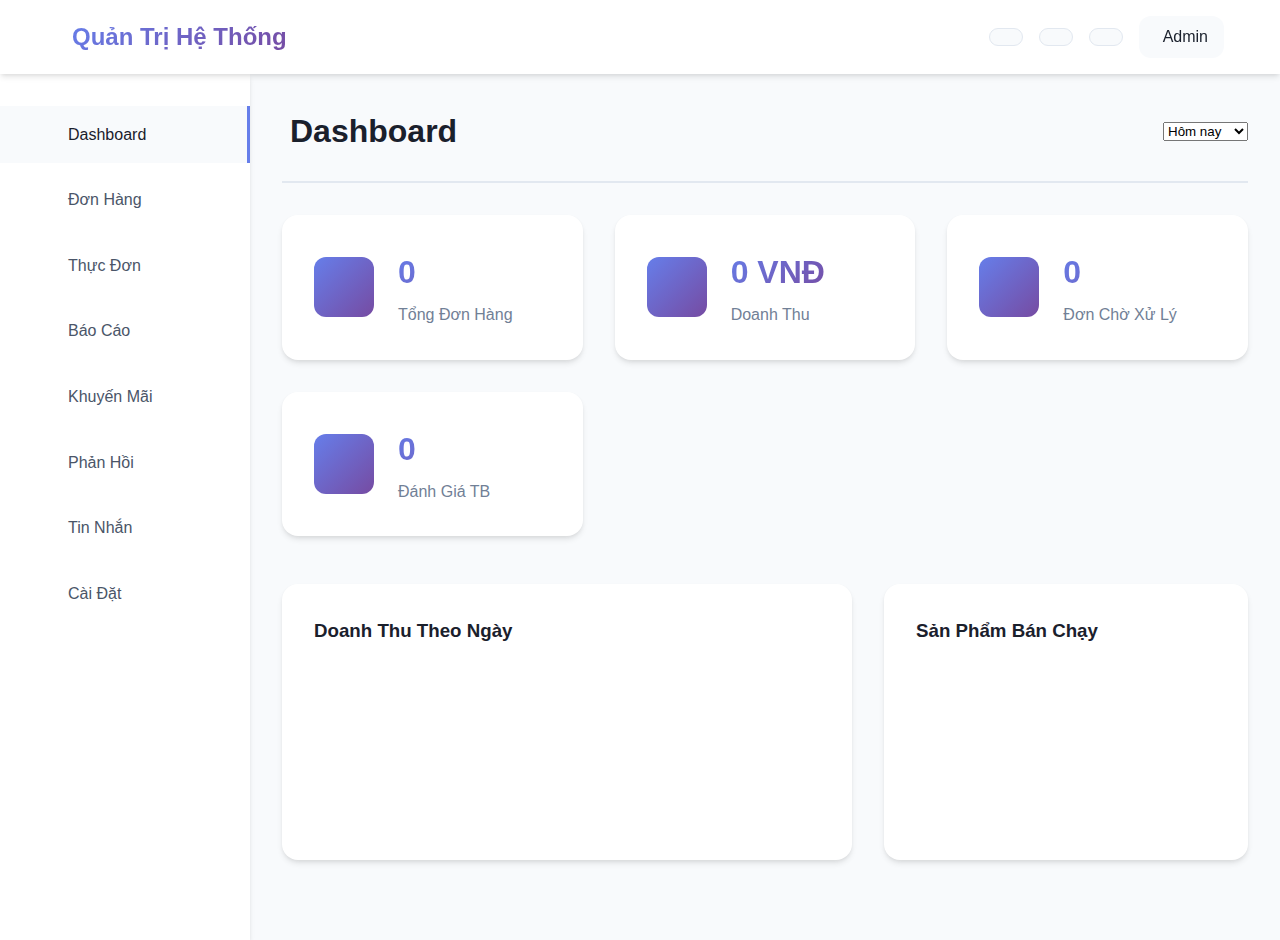
<file: admin.html>
<!DOCTYPE html>
<html lang="vi">
<head>
    <meta charset="UTF-8">
    <meta name="viewport" content="width=device-width, initial-scale=1.0">
    <title>Quản Trị - PHỐ ĐI LẠI LÝ NHÂN</title>
    <meta name="robots" content="noindex, nofollow">
    
    <!-- Fonts -->
    <link href="https://fonts.googleapis.com/css2?family=Inter:wght@300;400;500;600;700&family=Nunito:wght@300;400;600;700;800&display=swap" rel="stylesheet">
    <link href="https://cdnjs.cloudflare.com/ajax/libs/font-awesome/6.4.0/css/all.min.css" rel="stylesheet">
    
    <link rel="stylesheet" href="style.css">
</head>
<body class="admin-body">
    <!-- Admin Header -->
    <header class="admin-header">
        <div class="container">
            <div class="admin-header-content">
                <div class="admin-logo">
                    <i class="fas fa-chart-line"></i>
                    <h1>Quản Trị Hệ Thống</h1>
                </div>
                <div class="admin-actions">
                    <button id="adminThemeToggle" class="icon-btn" title="Chế độ tối">
                        <i class="fas fa-moon"></i>
                    </button>
                    <button id="refreshData" class="icon-btn" title="Làm mới dữ liệu">
                        <i class="fas fa-sync-alt"></i>
                    </button>
                    <button id="exportData" class="icon-btn" title="Xuất dữ liệu">
                        <i class="fas fa-download"></i>
                    </button>
                    <div class="admin-user">
                        <i class="fas fa-user-shield"></i>
                        <span>Admin</span>
                    </div>
                </div>
            </div>
        </div>
    </header>

    <div class="admin-container">
        <!-- Sidebar Navigation -->
        <nav class="admin-sidebar">
            <ul class="nav-menu">
                <li class="nav-item active">
                    <a href="#dashboard" class="nav-link">
                        <i class="fas fa-tachometer-alt"></i>
                        <span>Dashboard</span>
                    </a>
                </li>
                <li class="nav-item">
                    <a href="#orders" class="nav-link">
                        <i class="fas fa-shopping-bag"></i>
                        <span>Đơn Hàng</span>
                    </a>
                </li>
                <li class="nav-item">
                    <a href="#menu" class="nav-link">
                        <i class="fas fa-utensils"></i>
                        <span>Thực Đơn</span>
                    </a>
                </li>
                <li class="nav-item">
                    <a href="#analytics" class="nav-link">
                        <i class="fas fa-chart-bar"></i>
                        <span>Báo Cáo</span>
                    </a>
                </li>
                <li class="nav-item">
                    <a href="#promotions" class="nav-link">
                        <i class="fas fa-tags"></i>
                        <span>Khuyến Mãi</span>
                    </a>
                </li>
                <li class="nav-item">
                    <a href="#feedback" class="nav-link">
                        <i class="fas fa-star"></i>
                        <span>Phản Hồi</span>
                    </a>
                </li>
                <li class="nav-item">
                    <a href="#chat" class="nav-link">
                        <i class="fas fa-comments"></i>
                        <span>Tin Nhắn</span>
                    </a>
                </li>
                <li class="nav-item">
                    <a href="#settings" class="nav-link">
                        <i class="fas fa-cog"></i>
                        <span>Cài Đặt</span>
                    </a>
                </li>
            </ul>
        </nav>

        <!-- Main Content -->
        <main class="admin-main">
            <!-- Dashboard Tab -->
            <section id="dashboard" class="admin-section active">
                <div class="section-header">
                    <h2><i class="fas fa-tachometer-alt"></i> Dashboard</h2>
                    <div class="date-filter">
                        <select id="dashboardPeriod">
                            <option value="today">Hôm nay</option>
                            <option value="week">Tuần này</option>
                            <option value="month">Tháng này</option>
                            <option value="year">Năm này</option>
                        </select>
                    </div>
                </div>

                <!-- Stats Cards -->
                <div class="stats-grid">
                    <div class="stat-card">
                        <div class="stat-icon">
                            <i class="fas fa-shopping-cart"></i>
                        </div>
                        <div class="stat-content">
                            <h3 id="totalOrders">0</h3>
                            <p>Tổng Đơn Hàng</p>
                        </div>
                    </div>
                    <div class="stat-card">
                        <div class="stat-icon">
                            <i class="fas fa-money-bill-wave"></i>
                        </div>
                        <div class="stat-content">
                            <h3 id="totalRevenue">0 VNĐ</h3>
                            <p>Doanh Thu</p>
                        </div>
                    </div>
                    <div class="stat-card">
                        <div class="stat-icon">
                            <i class="fas fa-clock"></i>
                        </div>
                        <div class="stat-content">
                            <h3 id="pendingOrders">0</h3>
                            <p>Đơn Chờ Xử Lý</p>
                        </div>
                    </div>
                    <div class="stat-card">
                        <div class="stat-icon">
                            <i class="fas fa-star"></i>
                        </div>
                        <div class="stat-content">
                            <h3 id="avgRating">0</h3>
                            <p>Đánh Giá TB</p>
                        </div>
                    </div>
                </div>

                <!-- Charts -->
                <div class="charts-grid">
                    <div class="chart-card">
                        <h3>Doanh Thu Theo Ngày</h3>
                        <canvas id="revenueChart"></canvas>
                    </div>
                    <div class="chart-card">
                        <h3>Sản Phẩm Bán Chạy</h3>
                        <canvas id="popularItemsChart"></canvas>
                    </div>
                </div>
            </section>

            <!-- Orders Tab -->
            <section id="orders" class="admin-section">
                <div class="section-header">
                    <h2><i class="fas fa-shopping-bag"></i> Quản Lý Đơn Hàng</h2>
                    <div class="section-actions">
                        <button id="printOrders" class="action-btn">
                            <i class="fas fa-print"></i> In Đơn Hàng
                        </button>
                    </div>
                </div>

                <!-- Order Status Tabs -->
                <div class="order-tabs">
                    <button class="tab-btn active" data-status="pending">
                        <i class="fas fa-clock"></i>
                        Đang Chờ (<span id="pendingCount">0</span>)
                    </button>
                    <button class="tab-btn" data-status="preparing">
                        <i class="fas fa-utensils"></i>
                        Đang Làm (<span id="preparingCount">0</span>)
                    </button>
                    <button class="tab-btn" data-status="completed">
                        <i class="fas fa-check"></i>
                        Hoàn Thành (<span id="completedCount">0</span>)
                    </button>
                    <button class="tab-btn" data-status="archived">
                        <i class="fas fa-archive"></i>
                        Lưu Trữ (<span id="archivedCount">0</span>)
                    </button>
                </div>

                <!-- Orders List -->
                <div class="orders-container">
                    <div id="pendingOrdersList" class="orders-list active"></div>
                    <div id="preparingOrdersList" class="orders-list"></div>
                    <div id="completedOrdersList" class="orders-list"></div>
                    <div id="archivedOrdersList" class="orders-list"></div>
                </div>
            </section>

            <!-- Menu Management Tab -->
            <section id="menu" class="admin-section">
                <div class="section-header">
                    <h2><i class="fas fa-utensils"></i> Quản Lý Thực Đơn</h2>
                    <button id="addMenuItem" class="action-btn primary">
                        <i class="fas fa-plus"></i> Thêm Món Mới
                    </button>
                </div>

                <!-- Categories Management -->
                <div class="categories-management">
                    <h3>Danh Mục</h3>
                    <div id="categoriesList" class="categories-list"></div>
                    <div class="add-category">
                        <input type="text" id="newCategoryName" placeholder="Tên danh mục mới">
                        <button id="addCategory" class="action-btn">
                            <i class="fas fa-plus"></i> Thêm
                        </button>
                    </div>
                </div>

                <!-- Menu Items -->
                <div class="menu-management">
                    <div class="menu-filters">
                        <select id="categoryFilter">
                            <option value="all">Tất cả danh mục</option>
                        </select>
                        <input type="text" id="menuSearch" placeholder="Tìm kiếm món ăn...">
                    </div>
                    <div id="menuItemsList" class="menu-items-grid"></div>
                </div>
            </section>

            <!-- Analytics Tab -->
            <section id="analytics" class="admin-section">
                <div class="section-header">
                    <h2><i class="fas fa-chart-bar"></i> Báo Cáo & Phân Tích</h2>
                    <div class="analytics-controls">
                        <select id="analyticsType">
                            <option value="revenue">Doanh Thu</option>
                            <option value="orders">Đơn Hàng</option>
                            <option value="products">Sản Phẩm</option>
                            <option value="customers">Khách Hàng</option>
                        </select>
                        <select id="analyticsDate">
                            <option value="7">7 ngày qua</option>
                            <option value="30">30 ngày qua</option>
                            <option value="90">3 tháng qua</option>
                            <option value="365">1 năm qua</option>
                        </select>
                        <button id="exportReport" class="action-btn">
                            <i class="fas fa-file-excel"></i> Xuất Excel
                        </button>
                    </div>
                </div>

                <div class="analytics-content">
                    <div class="analytics-chart">
                        <canvas id="analyticsChart"></canvas>
                    </div>
                    <div class="analytics-summary">
                        <div class="summary-cards">
                            <div class="summary-card">
                                <h4>Tổng Doanh Thu</h4>
                                <p id="summaryRevenue">0 VNĐ</p>
                            </div>
                            <div class="summary-card">
                                <h4>Tổng Đơn Hàng</h4>
                                <p id="summaryOrders">0</p>
                            </div>
                            <div class="summary-card">
                                <h4>Khách Hàng Mới</h4>
                                <p id="summaryNewCustomers">0</p>
                            </div>
                            <div class="summary-card">
                                <h4>Tỷ Lệ Hài Lòng</h4>
                                <p id="summarySatisfaction">0%</p>
                            </div>
                        </div>
                    </div>
                </div>
            </section>

            <!-- Promotions Tab -->
            <section id="promotions" class="admin-section">
                <div class="section-header">
                    <h2><i class="fas fa-tags"></i> Quản Lý Khuyến Mãi</h2>
                    <button id="addPromotion" class="action-btn primary">
                        <i class="fas fa-plus"></i> Tạo Khuyến Mãi
                    </button>
                </div>

                <div id="promotionsList" class="promotions-list"></div>
            </section>

            <!-- Feedback Tab -->
            <section id="feedback" class="admin-section">
                <div class="section-header">
                    <h2><i class="fas fa-star"></i> Phản Hồi Khách Hàng</h2>
                    <div class="feedback-filters">
                        <select id="ratingFilter">
                            <option value="all">Tất cả đánh giá</option>
                            <option value="5">5 sao</option>
                            <option value="4">4 sao</option>
                            <option value="3">3 sao</option>
                            <option value="2">2 sao</option>
                            <option value="1">1 sao</option>
                        </select>
                    </div>
                </div>

                <div id="feedbackList" class="feedback-list"></div>
            </section>

            <!-- Chat Tab -->
            <section id="chat" class="admin-section">
                <div class="section-header">
                    <h2><i class="fas fa-comments"></i> Tin Nhắn Hỗ Trợ</h2>
                </div>

                <div class="chat-layout">
                    <div class="chat-list">
                        <h3>Cuộc Trò Chuyện</h3>
                        <div id="chatConversations" class="conversations-list"></div>
                    </div>
                    <div class="chat-area">
                        <div id="selectedChat" class="selected-chat">
                            <div class="chat-placeholder">
                                <i class="fas fa-comments"></i>
                                <p>Chọn cuộc trò chuyện để bắt đầu</p>
                            </div>
                        </div>
                    </div>
                </div>
            </section>

            <!-- Settings Tab -->
            <section id="settings" class="admin-section">
                <div class="section-header">
                    <h2><i class="fas fa-cog"></i> Cài Đặt Hệ Thống</h2>
                </div>

                <div class="settings-content">
                    <div class="settings-group">
                        <h3>Cài Đặt Chung</h3>
                        <div class="setting-item">
                            <label>Tên Cửa Hàng</label>
                            <input type="text" id="storeName" value="PHỐ ĐI LẠI LÝ NHÂN">
                        </div>
                        <div class="setting-item">
                            <label>Số Điện Thoại</label>
                            <input type="text" id="storePhone" placeholder="Nhập số điện thoại">
                        </div>
                        <div class="setting-item">
                            <label>Địa Chỉ</label>
                            <input type="text" id="storeAddress" placeholder="Nhập địa chỉ">
                        </div>
                    </div>

                    <div class="settings-group">
                        <h3>Thông Báo</h3>
                        <div class="setting-item">
                            <label>
                                <input type="checkbox" id="enableNotifications" checked>
                                Bật thông báo đơn hàng mới
                            </label>
                        </div>
                        <div class="setting-item">
                            <label>
                                <input type="checkbox" id="enableEmailNotifications">
                                Gửi email thông báo
                            </label>
                        </div>
                    </div>

                    <div class="settings-group">
                        <h3>Backup & Khôi Phục</h3>
                        <div class="backup-controls">
                            <button id="backupData" class="action-btn">
                                <i class="fas fa-cloud-upload-alt"></i> Backup Dữ Liệu
                            </button>
                            <button id="restoreData" class="action-btn">
                                <i class="fas fa-cloud-download-alt"></i> Khôi Phục
                            </button>
                        </div>
                    </div>

                    <div class="settings-actions">
                        <button id="saveSettings" class="action-btn primary">
                            <i class="fas fa-save"></i> Lưu Cài Đặt
                        </button>
                    </div>
                </div>
            </section>
        </main>
    </div>

    <!-- Modals -->
    <!-- Add Menu Item Modal -->
    <div id="menuItemModal" class="modal">
        <div class="modal-content large">
            <div class="modal-header">
                <h3 id="menuItemModalTitle">Thêm Món Mới</h3>
                <button class="modal-close" id="closeMenuItemModal">
                    <i class="fas fa-times"></i>
                </button>
            </div>
            <div class="modal-body">
                <form id="menuItemForm">
                    <div class="form-group">
                        <label>Tên Món</label>
                        <input type="text" id="itemName" required>
                    </div>
                    <div class="form-group">
                        <label>Danh Mục</label>
                        <select id="itemCategory" required></select>
                    </div>
                    <div class="form-group">
                        <label>Giá (VNĐ)</label>
                        <input type="number" id="itemPrice" required>
                    </div>
                    <div class="form-group">
                        <label>Mô Tả</label>
                        <textarea id="itemDescription"></textarea>
                    </div>
                    <div class="form-group">
                        <label>Hình Ảnh URL</label>
                        <input type="url" id="itemImage">
                    </div>
                    <div class="form-group">
                        <label>
                            <input type="checkbox" id="itemAvailable" checked>
                            Có sẵn
                        </label>
                    </div>
                </form>
            </div>
            <div class="modal-footer">
                <button type="button" id="saveMenuItem" class="action-btn primary">
                    <i class="fas fa-save"></i> Lưu
                </button>
            </div>
        </div>
    </div>

    <!-- Promotion Modal -->
    <div id="promotionModal" class="modal">
        <div class="modal-content">
            <div class="modal-header">
                <h3 id="promotionModalTitle">Tạo Khuyến Mãi</h3>
                <button class="modal-close" id="closePromotionModal">
                    <i class="fas fa-times"></i>
                </button>
            </div>
            <div class="modal-body">
                <form id="promotionForm">
                    <div class="form-group">
                        <label>Tên Khuyến Mãi</label>
                        <input type="text" id="promoName" required>
                    </div>
                    <div class="form-group">
                        <label>Mã Giảm Giá</label>
                        <input type="text" id="promoCode" required>
                    </div>
                    <div class="form-group">
                        <label>Loại Giảm Giá</label>
                        <select id="promoType">
                            <option value="percentage">Phần trăm (%)</option>
                            <option value="fixed">Số tiền cố định (VNĐ)</option>
                        </select>
                    </div>
                    <div class="form-group">
                        <label>Giá Trị Giảm</label>
                        <input type="number" id="promoValue" required>
                    </div>
                    <div class="form-group">
                        <label>Đơn Hàng Tối Thiểu</label>
                        <input type="number" id="promoMinOrder" value="0">
                    </div>
                    <div class="form-group">
                        <label>Ngày Bắt Đầu</label>
                        <input type="datetime-local" id="promoStartDate" required>
                    </div>
                    <div class="form-group">
                        <label>Ngày Kết Thúc</label>
                        <input type="datetime-local" id="promoEndDate" required>
                    </div>
                </form>
            </div>
            <div class="modal-footer">
                <button type="button" id="savePromotion" class="action-btn primary">
                    <i class="fas fa-save"></i> Lưu
                </button>
            </div>
        </div>
    </div>

    <!-- Notification Container -->
    <div id="adminNotificationContainer" class="notification-container"></div>

    <!-- Scripts -->
    <script src="https://cdn.jsdelivr.net/npm/chart.js"></script>
    <script type="module" src="firebase-config.js"></script>
    <script type="module" src="firebase-messaging.js"></script>
    <script type="module" src="notifications.js"></script>
    <script type="module" src="analytics.js"></script>
    <script type="module" src="script-admin.js"></script>
</body>
</html>
</file>
<file: style.css>
/* Reset and Base Styles */
* {
    margin: 0;
    padding: 0;
    box-sizing: border-box;
}

:root {
    /* Light theme colors */
    --primary-gradient: linear-gradient(135deg, #667eea 0%, #764ba2 100%);
    --secondary-gradient: linear-gradient(135deg, #f093fb 0%, #f5576c 100%);
    --success-gradient: linear-gradient(135deg, #4facfe 0%, #00f2fe 100%);
    --warning-gradient: linear-gradient(135deg, #43e97b 0%, #38f9d7 100%);
    --danger-gradient: linear-gradient(135deg, #fa709a 0%, #fee140 100%);
    
    --bg-primary: #ffffff;
    --bg-secondary: #f8fafc;
    --bg-tertiary: #e2e8f0;
    --text-primary: #1a202c;
    --text-secondary: #4a5568;
    --text-muted: #718096;
    --border-color: #e2e8f0;
    --shadow: 0 4px 6px -1px rgba(0, 0, 0, 0.1), 0 2px 4px -1px rgba(0, 0, 0, 0.06);
    --shadow-lg: 0 20px 25px -5px rgba(0, 0, 0, 0.1), 0 10px 10px -5px rgba(0, 0, 0, 0.04);
    
    /* Fonts */
    --font-heading: 'Nunito', sans-serif;
    --font-body: 'Inter', sans-serif;
    
    /* Spacing */
    --space-xs: 0.25rem;
    --space-sm: 0.5rem;
    --space-md: 1rem;
    --space-lg: 1.5rem;
    --space-xl: 2rem;
    --space-2xl: 3rem;
    
    /* Border radius */
    --radius-sm: 0.375rem;
    --radius-md: 0.5rem;
    --radius-lg: 0.75rem;
    --radius-xl: 1rem;
    
    /* Transitions */
    --transition: all 0.3s cubic-bezier(0.4, 0, 0.2, 1);
    --transition-fast: all 0.15s cubic-bezier(0.4, 0, 0.2, 1);
}

[data-theme="dark"] {
    --bg-primary: #1a202c;
    --bg-secondary: #2d3748;
    --bg-tertiary: #4a5568;
    --text-primary: #f7fafc;
    --text-secondary: #e2e8f0;
    --text-muted: #a0aec0;
    --border-color: #4a5568;
    --shadow: 0 4px 6px -1px rgba(0, 0, 0, 0.3), 0 2px 4px -1px rgba(0, 0, 0, 0.2);
    --shadow-lg: 0 20px 25px -5px rgba(0, 0, 0, 0.3), 0 10px 10px -5px rgba(0, 0, 0, 0.2);
}

body {
    font-family: var(--font-body);
    background: var(--bg-secondary);
    color: var(--text-primary);
    line-height: 1.6;
    transition: var(--transition);
    overflow-x: hidden;
}

/* Loading Screen */
.loading-screen {
    position: fixed;
    top: 0;
    left: 0;
    width: 100%;
    height: 100%;
    background: var(--primary-gradient);
    display: flex;
    align-items: center;
    justify-content: center;
    z-index: 9999;
    transition: opacity 0.5s ease;
}

.loading-screen.hidden {
    opacity: 0;
    pointer-events: none;
}

.loader {
    text-align: center;
    color: white;
}

.cup {
    width: 60px;
    height: 60px;
    margin: 0 auto var(--space-md);
    position: relative;
    border: 3px solid rgba(255, 255, 255, 0.3);
    border-radius: 0 0 var(--radius-lg) var(--radius-lg);
    background: rgba(255, 255, 255, 0.1);
    animation: bounce 1.5s infinite;
}

.steam {
    position: absolute;
    width: 2px;
    height: 20px;
    background: rgba(255, 255, 255, 0.6);
    border-radius: 50%;
    top: -25px;
    animation: steam 2s infinite;
}

.steam:nth-child(1) { left: 15px; animation-delay: 0s; }
.steam:nth-child(2) { left: 25px; animation-delay: 0.5s; }
.steam:nth-child(3) { left: 35px; animation-delay: 1s; }

@keyframes bounce {
    0%, 20%, 50%, 80%, 100% { transform: translateY(0); }
    40% { transform: translateY(-10px); }
    60% { transform: translateY(-5px); }
}

@keyframes steam {
    0% { opacity: 1; transform: translateY(0) scaleX(1); }
    100% { opacity: 0; transform: translateY(-20px) scaleX(0.5); }
}

/* Container */
.container {
    max-width: 1200px;
    margin: 0 auto;
    padding: 0 var(--space-md);
}

/* Header */
.header {
    background: var(--bg-primary);
    box-shadow: var(--shadow);
    position: sticky;
    top: 0;
    z-index: 1000;
    backdrop-filter: blur(10px);
}

.header-content {
    display: flex;
    align-items: center;
    justify-content: space-between;
    padding: var(--space-md) 0;
}

.logo {
    display: flex;
    align-items: center;
    gap: var(--space-md);
}

.logo i {
    font-size: 2rem;
    background: var(--primary-gradient);
    -webkit-background-clip: text;
    -webkit-text-fill-color: transparent;
    background-clip: text;
}

.logo h1 {
    font-family: var(--font-heading);
    font-size: 1.5rem;
    font-weight: 800;
    background: var(--primary-gradient);
    -webkit-background-clip: text;
    -webkit-text-fill-color: transparent;
    background-clip: text;
}

.header-actions {
    display: flex;
    align-items: center;
    gap: var(--space-md);
}

.icon-btn {
    display: flex;
    align-items: center;
    gap: var(--space-sm);
    padding: var(--space-sm) var(--space-md);
    background: var(--bg-secondary);
    border: 1px solid var(--border-color);
    border-radius: var(--radius-lg);
    color: var(--text-secondary);
    cursor: pointer;
    transition: var(--transition);
    font-size: 0.875rem;
}

.icon-btn:hover {
    background: var(--primary-gradient);
    color: white;
    border-color: transparent;
    transform: translateY(-2px);
    box-shadow: var(--shadow-lg);
}

.cart-icon {
    position: relative;
    padding: var(--space-sm) var(--space-md);
    background: var(--primary-gradient);
    color: white;
    border-radius: var(--radius-lg);
    cursor: pointer;
    transition: var(--transition);
}

.cart-icon:hover {
    transform: translateY(-2px);
    box-shadow: var(--shadow-lg);
}

.cart-count {
    position: absolute;
    top: -8px;
    right: -8px;
    background: var(--danger-gradient);
    color: white;
    border-radius: 50%;
    width: 20px;
    height: 20px;
    display: flex;
    align-items: center;
    justify-content: center;
    font-size: 0.75rem;
    font-weight: 600;
}

/* Search Bar */
.search-bar {
    background: var(--bg-primary);
    border-bottom: 1px solid var(--border-color);
    padding: var(--space-md) 0;
    transform: translateY(-100%);
    opacity: 0;
    transition: var(--transition);
}

.search-bar.active {
    transform: translateY(0);
    opacity: 1;
}

.search-input-wrapper {
    position: relative;
    max-width: 600px;
    margin: 0 auto;
}

.search-input-wrapper i {
    position: absolute;
    left: var(--space-md);
    top: 50%;
    transform: translateY(-50%);
    color: var(--text-muted);
}

.search-input-wrapper input {
    width: 100%;
    padding: var(--space-md) var(--space-md) var(--space-md) 3rem;
    border: 2px solid var(--border-color);
    border-radius: var(--radius-lg);
    font-size: 1rem;
    background: var(--bg-secondary);
    color: var(--text-primary);
    transition: var(--transition);
}

.search-input-wrapper input:focus {
    outline: none;
    border-color: #667eea;
    box-shadow: 0 0 0 3px rgba(102, 126, 234, 0.1);
}

.search-close {
    position: absolute;
    right: var(--space-md);
    top: 50%;
    transform: translateY(-50%);
    background: none;
    border: none;
    color: var(--text-muted);
    cursor: pointer;
    padding: var(--space-sm);
    border-radius: var(--radius-md);
    transition: var(--transition);
}

.search-close:hover {
    background: var(--bg-tertiary);
    color: var(--text-primary);
}

/* Main Content */
.main {
    padding: var(--space-2xl) 0;
}

/* Categories */
.categories-section {
    margin-bottom: var(--space-2xl);
}

.categories-section h2 {
    font-family: var(--font-heading);
    font-size: 2rem;
    font-weight: 700;
    margin-bottom: var(--space-lg);
    text-align: center;
    background: var(--primary-gradient);
    -webkit-background-clip: text;
    -webkit-text-fill-color: transparent;
    background-clip: text;
}

.categories-filter {
    display: flex;
    gap: var(--space-md);
    justify-content: center;
    flex-wrap: wrap;
    margin-bottom: var(--space-xl);
}

.category-btn {
    padding: var(--space-md) var(--space-xl);
    border: 2px solid var(--border-color);
    background: var(--bg-primary);
    color: var(--text-secondary);
    border-radius: var(--radius-xl);
    cursor: pointer;
    transition: var(--transition);
    font-weight: 500;
    white-space: nowrap;
}

.category-btn:hover,
.category-btn.active {
    background: var(--primary-gradient);
    color: white;
    border-color: transparent;
    transform: translateY(-2px);
    box-shadow: var(--shadow-lg);
}

/* Promotions */
.promotions-section {
    margin-bottom: var(--space-2xl);
}

.promotion-banner {
    background: var(--warning-gradient);
    border-radius: var(--radius-xl);
    padding: var(--space-xl);
    text-align: center;
    position: relative;
    overflow: hidden;
}

.promotion-banner::before {
    content: '';
    position: absolute;
    top: -50%;
    right: -50%;
    width: 100%;
    height: 100%;
    background: rgba(255, 255, 255, 0.1);
    border-radius: 50%;
    animation: float 6s infinite ease-in-out;
}

@keyframes float {
    0%, 100% { transform: translateY(0) rotate(0deg); }
    50% { transform: translateY(-20px) rotate(180deg); }
}

.promotion-content {
    position: relative;
    z-index: 1;
}

.promotion-content h3 {
    font-family: var(--font-heading);
    font-size: 1.5rem;
    font-weight: 700;
    color: white;
    margin-bottom: var(--space-sm);
}

.promotion-content p {
    color: rgba(255, 255, 255, 0.9);
    font-size: 1.1rem;
}

/* Menu */
.menu-section {
    margin-bottom: var(--space-2xl);
}

.menu-section h2 {
    font-family: var(--font-heading);
    font-size: 2rem;
    font-weight: 700;
    margin-bottom: var(--space-xl);
    text-align: center;
    background: var(--secondary-gradient);
    -webkit-background-clip: text;
    -webkit-text-fill-color: transparent;
    background-clip: text;
}

.menu-grid {
    display: grid;
    grid-template-columns: repeat(auto-fill, minmax(280px, 1fr));
    gap: var(--space-xl);
}

.menu-item {
    background: var(--bg-primary);
    border-radius: var(--radius-xl);
    overflow: hidden;
    box-shadow: var(--shadow);
    transition: var(--transition);
    cursor: pointer;
    position: relative;
}

.menu-item:hover {
    transform: translateY(-8px);
    box-shadow: var(--shadow-lg);
}

.menu-item img {
    width: 100%;
    height: 200px;
    object-fit: cover;
    transition: var(--transition);
}

.menu-item:hover img {
    transform: scale(1.05);
}

.menu-item-content {
    padding: var(--space-lg);
}

.menu-item h3 {
    font-family: var(--font-heading);
    font-size: 1.25rem;
    font-weight: 600;
    margin-bottom: var(--space-sm);
    color: var(--text-primary);
}

.menu-item-price {
    font-size: 1.125rem;
    font-weight: 700;
    background: var(--primary-gradient);
    -webkit-background-clip: text;
    -webkit-text-fill-color: transparent;
    background-clip: text;
    margin-bottom: var(--space-md);
}

.menu-item-description {
    color: var(--text-muted);
    font-size: 0.875rem;
    margin-bottom: var(--space-md);
    line-height: 1.5;
}

.customize-btn {
    width: 100%;
    padding: var(--space-md);
    background: var(--primary-gradient);
    color: white;
    border: none;
    border-radius: var(--radius-lg);
    cursor: pointer;
    font-weight: 600;
    transition: var(--transition);
    display: flex;
    align-items: center;
    justify-content: center;
    gap: var(--space-sm);
}

.customize-btn:hover {
    transform: translateY(-2px);
    box-shadow: var(--shadow-lg);
}

.customize-btn:active {
    transform: translateY(0);
}

/* No Results */
.no-results {
    text-align: center;
    padding: var(--space-2xl);
    color: var(--text-muted);
}

.no-results i {
    font-size: 4rem;
    margin-bottom: var(--space-md);
    opacity: 0.5;
}

.no-results p {
    font-size: 1.125rem;
}

/* Cart */
.cart-section {
    background: var(--bg-primary);
    border-radius: var(--radius-xl);
    padding: var(--space-xl);
    box-shadow: var(--shadow);
    margin-bottom: var(--space-2xl);
}

.cart-header {
    display: flex;
    align-items: center;
    justify-content: space-between;
    margin-bottom: var(--space-lg);
}

.cart-header h2 {
    font-family: var(--font-heading);
    font-size: 1.5rem;
    font-weight: 700;
    color: var(--text-primary);
    display: flex;
    align-items: center;
    gap: var(--space-sm);
}

.clear-cart-btn {
    padding: var(--space-sm) var(--space-md);
    background: var(--danger-gradient);
    color: white;
    border: none;
    border-radius: var(--radius-md);
    cursor: pointer;
    font-size: 0.875rem;
    transition: var(--transition);
}

.clear-cart-btn:hover {
    transform: translateY(-2px);
    box-shadow: var(--shadow);
}

.cart-items {
    margin-bottom: var(--space-lg);
}

.empty-cart {
    text-align: center;
    padding: var(--space-2xl);
    color: var(--text-muted);
}

.empty-cart i {
    font-size: 3rem;
    margin-bottom: var(--space-md);
    opacity: 0.5;
}

.cart-item {
    display: flex;
    align-items: center;
    gap: var(--space-md);
    padding: var(--space-lg);
    background: var(--bg-secondary);
    border-radius: var(--radius-lg);
    margin-bottom: var(--space-md);
    transition: var(--transition);
}

.cart-item:hover {
    transform: translateX(8px);
    box-shadow: var(--shadow);
}

.cart-item img {
    width: 60px;
    height: 60px;
    object-fit: cover;
    border-radius: var(--radius-md);
}

.cart-item-info {
    flex: 1;
}

.cart-item-name {
    font-weight: 600;
    color: var(--text-primary);
    margin-bottom: var(--space-xs);
}

.cart-item-customization {
    font-size: 0.75rem;
    color: var(--text-muted);
    margin-bottom: var(--space-xs);
}

.cart-item-price {
    font-weight: 700;
    background: var(--primary-gradient);
    -webkit-background-clip: text;
    -webkit-text-fill-color: transparent;
    background-clip: text;
}

.cart-item-controls {
    display: flex;
    align-items: center;
    gap: var(--space-sm);
}

.quantity-btn {
    width: 32px;
    height: 32px;
    border: 2px solid var(--primary-gradient);
    background: transparent;
    color: var(--text-primary);
    border-radius: 50%;
    cursor: pointer;
    display: flex;
    align-items: center;
    justify-content: center;
    transition: var(--transition);
}

.quantity-btn:hover {
    background: var(--primary-gradient);
    color: white;
}

.quantity-display {
    min-width: 40px;
    text-align: center;
    font-weight: 600;
}

.remove-btn {
    width: 32px;
    height: 32px;
    background: var(--danger-gradient);
    color: white;
    border: none;
    border-radius: 50%;
    cursor: pointer;
    display: flex;
    align-items: center;
    justify-content: center;
    transition: var(--transition);
}

.remove-btn:hover {
    transform: scale(1.1);
}

/* Cart Summary */
.cart-summary {
    border-top: 2px solid var(--border-color);
    padding-top: var(--space-lg);
}

.discount-section {
    margin-bottom: var(--space-lg);
}

.discount-input {
    display: flex;
    gap: var(--space-sm);
    margin-bottom: var(--space-sm);
}

.discount-input input {
    flex: 1;
    padding: var(--space-md);
    border: 2px solid var(--border-color);
    border-radius: var(--radius-md);
    background: var(--bg-secondary);
    color: var(--text-primary);
    transition: var(--transition);
}

.discount-input input:focus {
    outline: none;
    border-color: #667eea;
    box-shadow: 0 0 0 3px rgba(102, 126, 234, 0.1);
}

.discount-input button {
    padding: var(--space-md) var(--space-lg);
    background: var(--success-gradient);
    color: white;
    border: none;
    border-radius: var(--radius-md);
    cursor: pointer;
    font-weight: 600;
    transition: var(--transition);
}

.discount-input button:hover {
    transform: translateY(-2px);
    box-shadow: var(--shadow);
}

.discount-info {
    background: var(--success-gradient);
    color: white;
    padding: var(--space-sm) var(--space-md);
    border-radius: var(--radius-md);
    font-size: 0.875rem;
}

.total-section > div {
    display: flex;
    justify-content: space-between;
    margin-bottom: var(--space-sm);
}

.subtotal {
    color: var(--text-secondary);
}

.discount-amount {
    color: var(--text-muted);
}

.total {
    font-size: 1.25rem;
    font-weight: 700;
    padding-top: var(--space-sm);
    border-top: 1px solid var(--border-color);
}

.total span:last-child {
    background: var(--primary-gradient);
    -webkit-background-clip: text;
    -webkit-text-fill-color: transparent;
    background-clip: text;
}

/* Order Buttons */
.order-buttons {
    display: flex;
    gap: var(--space-md);
    margin-top: var(--space-lg);
}

.order-btn {
    flex: 1;
    padding: var(--space-lg);
    border: none;
    border-radius: var(--radius-lg);
    cursor: pointer;
    font-size: 1rem;
    font-weight: 600;
    transition: var(--transition);
    display: flex;
    align-items: center;
    justify-content: center;
    gap: var(--space-sm);
}

.order-btn.primary {
    background: var(--primary-gradient);
    color: white;
}

.order-btn.secondary {
    background: var(--secondary-gradient);
    color: white;
}

.order-btn:hover {
    transform: translateY(-2px);
    box-shadow: var(--shadow-lg);
}

.order-btn:disabled {
    opacity: 0.5;
    cursor: not-allowed;
    transform: none;
    box-shadow: none;
}

/* Order Tracking */
.order-tracking {
    background: var(--bg-primary);
    border-radius: var(--radius-xl);
    padding: var(--space-xl);
    box-shadow: var(--shadow);
    margin-bottom: var(--space-2xl);
}

.order-tracking h2 {
    font-family: var(--font-heading);
    font-size: 1.5rem;
    font-weight: 700;
    margin-bottom: var(--space-lg);
    display: flex;
    align-items: center;
    gap: var(--space-sm);
}

.order-status-timeline {
    display: flex;
    align-items: center;
    gap: var(--space-md);
    overflow-x: auto;
    padding: var(--space-md) 0;
}

.status-step {
    display: flex;
    flex-direction: column;
    align-items: center;
    min-width: 120px;
    text-align: center;
    position: relative;
}

.status-step::after {
    content: '';
    position: absolute;
    top: 20px;
    left: 50%;
    width: 100%;
    height: 2px;
    background: var(--border-color);
    z-index: -1;
}

.status-step:last-child::after {
    display: none;
}

.status-step.active::after {
    background: var(--primary-gradient);
}

.status-icon {
    width: 40px;
    height: 40px;
    border-radius: 50%;
    background: var(--bg-tertiary);
    color: var(--text-muted);
    display: flex;
    align-items: center;
    justify-content: center;
    margin-bottom: var(--space-sm);
    transition: var(--transition);
}

.status-step.active .status-icon,
.status-step.completed .status-icon {
    background: var(--primary-gradient);
    color: white;
}

.status-label {
    font-size: 0.875rem;
    font-weight: 600;
    color: var(--text-muted);
}

.status-step.active .status-label,
.status-step.completed .status-label {
    color: var(--text-primary);
}

/* Feedback Section */
.feedback-section {
    background: var(--bg-primary);
    border-radius: var(--radius-xl);
    padding: var(--space-xl);
    box-shadow: var(--shadow);
    margin-bottom: var(--space-2xl);
}

.feedback-section h2 {
    font-family: var(--font-heading);
    font-size: 1.5rem;
    font-weight: 700;
    margin-bottom: var(--space-lg);
    display: flex;
    align-items: center;
    gap: var(--space-sm);
}

.feedback-form {
    margin-bottom: var(--space-xl);
}

.rating-input {
    margin-bottom: var(--space-md);
}

.rating-input label {
    display: block;
    margin-bottom: var(--space-sm);
    font-weight: 600;
    color: var(--text-primary);
}

.stars {
    display: flex;
    gap: var(--space-sm);
}

.stars i {
    font-size: 1.5rem;
    color: var(--border-color);
    cursor: pointer;
    transition: var(--transition);
}

.stars i:hover,
.stars i.active {
    color: #fbbf24;
}

.feedback-form textarea {
    width: 100%;
    min-height: 100px;
    padding: var(--space-md);
    border: 2px solid var(--border-color);
    border-radius: var(--radius-md);
    background: var(--bg-secondary);
    color: var(--text-primary);
    resize: vertical;
    margin-bottom: var(--space-md);
    transition: var(--transition);
}

.feedback-form textarea:focus {
    outline: none;
    border-color: #667eea;
    box-shadow: 0 0 0 3px rgba(102, 126, 234, 0.1);
}

.submit-feedback-btn {
    padding: var(--space-md) var(--space-xl);
    background: var(--warning-gradient);
    color: white;
    border: none;
    border-radius: var(--radius-lg);
    cursor: pointer;
    font-weight: 600;
    transition: var(--transition);
}

.submit-feedback-btn:hover {
    transform: translateY(-2px);
    box-shadow: var(--shadow);
}

.recent-feedback {
    border-top: 2px solid var(--border-color);
    padding-top: var(--space-lg);
}

.feedback-item {
    background: var(--bg-secondary);
    border-radius: var(--radius-lg);
    padding: var(--space-lg);
    margin-bottom: var(--space-md);
}

.feedback-header {
    display: flex;
    justify-content: space-between;
    align-items: center;
    margin-bottom: var(--space-sm);
}

.feedback-rating {
    display: flex;
    gap: var(--space-xs);
}

.feedback-rating i {
    color: #fbbf24;
    font-size: 0.875rem;
}

.feedback-date {
    font-size: 0.75rem;
    color: var(--text-muted);
}

.feedback-text {
    color: var(--text-secondary);
    line-height: 1.5;
}

/* Chat Widget */
.chat-widget {
    position: fixed;
    bottom: var(--space-xl);
    right: var(--space-xl);
    z-index: 1000;
}

.chat-toggle {
    width: 60px;
    height: 60px;
    background: var(--primary-gradient);
    color: white;
    border-radius: 50%;
    display: flex;
    align-items: center;
    justify-content: center;
    cursor: pointer;
    box-shadow: var(--shadow-lg);
    transition: var(--transition);
}

.chat-toggle:hover {
    transform: scale(1.1);
}

.chat-window {
    position: absolute;
    bottom: 80px;
    right: 0;
    width: 350px;
    height: 400px;
    background: var(--bg-primary);
    border-radius: var(--radius-xl);
    box-shadow: var(--shadow-lg);
    transform: scale(0);
    opacity: 0;
    transition: var(--transition);
    overflow: hidden;
    display: flex;
    flex-direction: column;
}

.chat-window.active {
    transform: scale(1);
    opacity: 1;
}

.chat-header {
    background: var(--primary-gradient);
    color: white;
    padding: var(--space-md);
    display: flex;
    justify-content: space-between;
    align-items: center;
}

.chat-close {
    background: none;
    border: none;
    color: white;
    cursor: pointer;
    padding: var(--space-xs);
    border-radius: var(--radius-sm);
    transition: var(--transition);
}

.chat-close:hover {
    background: rgba(255, 255, 255, 0.2);
}

.chat-messages {
    flex: 1;
    padding: var(--space-md);
    overflow-y: auto;
    display: flex;
    flex-direction: column;
    gap: var(--space-md);
}

.chat-message {
    max-width: 80%;
    padding: var(--space-sm) var(--space-md);
    border-radius: var(--radius-lg);
    word-wrap: break-word;
}

.chat-message.bot {
    background: var(--bg-secondary);
    color: var(--text-primary);
    align-self: flex-start;
}

.chat-message.user {
    background: var(--primary-gradient);
    color: white;
    align-self: flex-end;
}

.chat-input {
    display: flex;
    padding: var(--space-md);
    border-top: 1px solid var(--border-color);
    gap: var(--space-sm);
}

.chat-input input {
    flex: 1;
    padding: var(--space-sm) var(--space-md);
    border: 1px solid var(--border-color);
    border-radius: var(--radius-lg);
    background: var(--bg-secondary);
    color: var(--text-primary);
}

.chat-input input:focus {
    outline: none;
    border-color: #667eea;
}

.chat-input button {
    width: 40px;
    height: 40px;
    background: var(--primary-gradient);
    color: white;
    border: none;
    border-radius: 50%;
    cursor: pointer;
    display: flex;
    align-items: center;
    justify-content: center;
    transition: var(--transition);
}

.chat-input button:hover {
    transform: scale(1.1);
}

/* Modals */
.modal {
    position: fixed;
    top: 0;
    left: 0;
    width: 100%;
    height: 100%;
    background: rgba(0, 0, 0, 0.5);
    backdrop-filter: blur(5px);
    display: flex;
    align-items: center;
    justify-content: center;
    z-index: 2000;
    opacity: 0;
    visibility: hidden;
    transition: var(--transition);
}

.modal.active {
    opacity: 1;
    visibility: visible;
}

.modal-content {
    background: var(--bg-primary);
    border-radius: var(--radius-xl);
    box-shadow: var(--shadow-lg);
    max-width: 500px;
    max-height: 90vh;
    width: 90%;
    overflow: hidden;
    transform: scale(0.9);
    transition: var(--transition);
}

.modal.active .modal-content {
    transform: scale(1);
}

.modal-content.large {
    max-width: 800px;
}

.modal-header {
    background: var(--primary-gradient);
    color: white;
    padding: var(--space-lg);
    display: flex;
    justify-content: space-between;
    align-items: center;
}

.modal-header h3 {
    font-family: var(--font-heading);
    font-size: 1.25rem;
    font-weight: 700;
}

.modal-close {
    background: none;
    border: none;
    color: white;
    cursor: pointer;
    padding: var(--space-sm);
    border-radius: var(--radius-sm);
    transition: var(--transition);
}

.modal-close:hover {
    background: rgba(255, 255, 255, 0.2);
}

.modal-body {
    padding: var(--space-xl);
    max-height: 60vh;
    overflow-y: auto;
}

.modal-footer {
    background: var(--bg-secondary);
    padding: var(--space-lg);
    display: flex;
    justify-content: space-between;
    align-items: center;
    gap: var(--space-md);
}

/* Customization Modal */
.item-image {
    text-align: center;
    margin-bottom: var(--space-lg);
}

.item-image img {
    width: 200px;
    height: 200px;
    object-fit: cover;
    border-radius: var(--radius-lg);
    box-shadow: var(--shadow);
}

.customization-options {
    margin-bottom: var(--space-lg);
}

.option-group {
    margin-bottom: var(--space-lg);
}

.option-group h4 {
    font-family: var(--font-heading);
    font-weight: 600;
    margin-bottom: var(--space-md);
    color: var(--text-primary);
}

.options-list {
    display: flex;
    flex-wrap: wrap;
    gap: var(--space-sm);
}

.option-item {
    display: flex;
    align-items: center;
    gap: var(--space-sm);
    padding: var(--space-sm) var(--space-md);
    background: var(--bg-secondary);
    border: 2px solid var(--border-color);
    border-radius: var(--radius-lg);
    cursor: pointer;
    transition: var(--transition);
    user-select: none;
}

.option-item:hover,
.option-item.selected {
    background: var(--primary-gradient);
    color: white;
    border-color: transparent;
}

.option-item input[type="radio"],
.option-item input[type="checkbox"] {
    margin: 0;
}

.quantity-selector {
    display: flex;
    align-items: center;
    gap: var(--space-md);
    margin-top: var(--space-lg);
}

.quantity-selector label {
    font-weight: 600;
    color: var(--text-primary);
}

.quantity-controls {
    display: flex;
    align-items: center;
    gap: var(--space-sm);
}

.quantity-controls button {
    width: 36px;
    height: 36px;
    border: 2px solid var(--primary-gradient);
    background: transparent;
    color: var(--text-primary);
    border-radius: 50%;
    cursor: pointer;
    display: flex;
    align-items: center;
    justify-content: center;
    font-weight: 700;
    transition: var(--transition);
}

.quantity-controls button:hover {
    background: var(--primary-gradient);
    color: white;
}

.quantity-controls input {
    width: 60px;
    text-align: center;
    padding: var(--space-sm);
    border: 2px solid var(--border-color);
    border-radius: var(--radius-md);
    background: var(--bg-secondary);
    color: var(--text-primary);
}

.item-price {
    font-size: 1.25rem;
    font-weight: 700;
}

.item-price span:last-child {
    background: var(--primary-gradient);
    -webkit-background-clip: text;
    -webkit-text-fill-color: transparent;
    background-clip: text;
}

.add-to-cart-btn {
    flex: 1;
    padding: var(--space-md) var(--space-xl);
    background: var(--primary-gradient);
    color: white;
    border: none;
    border-radius: var(--radius-lg);
    cursor: pointer;
    font-weight: 600;
    transition: var(--transition);
}

.add-to-cart-btn:hover {
    transform: translateY(-2px);
    box-shadow: var(--shadow);
}

/* Order Modal */
.order-options {
    display: flex;
    flex-direction: column;
    gap: var(--space-lg);
}

.form-group {
    display: flex;
    flex-direction: column;
    gap: var(--space-sm);
}

.form-group label {
    font-weight: 600;
    color: var(--text-primary);
}

.form-group input,
.form-group select,
.form-group textarea {
    padding: var(--space-md);
    border: 2px solid var(--border-color);
    border-radius: var(--radius-md);
    background: var(--bg-secondary);
    color: var(--text-primary);
    transition: var(--transition);
}

.form-group input:focus,
.form-group select:focus,
.form-group textarea:focus {
    outline: none;
    border-color: #667eea;
    box-shadow: 0 0 0 3px rgba(102, 126, 234, 0.1);
}

.submit-order-btn {
    width: 100%;
    padding: var(--space-md) var(--space-xl);
    background: var(--success-gradient);
    color: white;
    border: none;
    border-radius: var(--radius-lg);
    cursor: pointer;
    font-weight: 600;
    font-size: 1rem;
    transition: var(--transition);
}

.submit-order-btn:hover {
    transform: translateY(-2px);
    box-shadow: var(--shadow);
}

/* Notifications */
.notification-container {
    position: fixed;
    top: var(--space-xl);
    right: var(--space-xl);
    z-index: 3000;
    display: flex;
    flex-direction: column;
    gap: var(--space-md);
}

.notification {
    background: var(--bg-primary);
    border-radius: var(--radius-lg);
    padding: var(--space-lg);
    box-shadow: var(--shadow-lg);
    min-width: 300px;
    transform: translateX(100%);
    opacity: 0;
    transition: var(--transition);
    border-left: 4px solid;
}

.notification.show {
    transform: translateX(0);
    opacity: 1;
}

.notification.success {
    border-left-color: #10b981;
}

.notification.error {
    border-left-color: #ef4444;
}

.notification.warning {
    border-left-color: #f59e0b;
}

.notification.info {
    border-left-color: #3b82f6;
}

.notification-header {
    display: flex;
    justify-content: space-between;
    align-items: center;
    margin-bottom: var(--space-sm);
}

.notification-title {
    font-weight: 600;
    color: var(--text-primary);
}

.notification-close {
    background: none;
    border: none;
    color: var(--text-muted);
    cursor: pointer;
    padding: var(--space-xs);
    border-radius: var(--radius-sm);
    transition: var(--transition);
}

.notification-close:hover {
    background: var(--bg-secondary);
    color: var(--text-primary);
}

.notification-message {
    color: var(--text-secondary);
    line-height: 1.5;
}

/* Admin Styles */
.admin-body {
    background: var(--bg-secondary);
    overflow-x: hidden;
}

.admin-header {
    background: var(--bg-primary);
    box-shadow: var(--shadow);
    position: sticky;
    top: 0;
    z-index: 1000;
}

.admin-header-content {
    display: flex;
    align-items: center;
    justify-content: space-between;
    padding: var(--space-md) 0;
}

.admin-logo {
    display: flex;
    align-items: center;
    gap: var(--space-md);
}

.admin-logo i {
    font-size: 2rem;
    background: var(--primary-gradient);
    -webkit-background-clip: text;
    -webkit-text-fill-color: transparent;
    background-clip: text;
}

.admin-logo h1 {
    font-family: var(--font-heading);
    font-size: 1.5rem;
    font-weight: 800;
    background: var(--primary-gradient);
    -webkit-background-clip: text;
    -webkit-text-fill-color: transparent;
    background-clip: text;
}

.admin-actions {
    display: flex;
    align-items: center;
    gap: var(--space-md);
}

.admin-user {
    display: flex;
    align-items: center;
    gap: var(--space-sm);
    padding: var(--space-sm) var(--space-md);
    background: var(--bg-secondary);
    border-radius: var(--radius-lg);
    color: var(--text-primary);
}

.admin-container {
    display: flex;
    min-height: calc(100vh - 80px);
}

.admin-sidebar {
    width: 250px;
    background: var(--bg-primary);
    box-shadow: var(--shadow);
    padding: var(--space-xl) 0;
}

.nav-menu {
    list-style: none;
}

.nav-item {
    margin-bottom: var(--space-sm);
}

.nav-link {
    display: flex;
    align-items: center;
    gap: var(--space-md);
    padding: var(--space-md) var(--space-xl);
    color: var(--text-secondary);
    text-decoration: none;
    transition: var(--transition);
    border-right: 3px solid transparent;
}

.nav-link:hover,
.nav-item.active .nav-link {
    background: var(--bg-secondary);
    color: var(--text-primary);
    border-right-color: #667eea;
}

.nav-link i {
    width: 20px;
    text-align: center;
}

.admin-main {
    flex: 1;
    padding: var(--space-xl);
    overflow-y: auto;
}

.admin-section {
    display: none;
}

.admin-section.active {
    display: block;
}

.section-header {
    display: flex;
    justify-content: space-between;
    align-items: center;
    margin-bottom: var(--space-xl);
    padding-bottom: var(--space-lg);
    border-bottom: 2px solid var(--border-color);
}

.section-header h2 {
    font-family: var(--font-heading);
    font-size: 2rem;
    font-weight: 700;
    color: var(--text-primary);
    display: flex;
    align-items: center;
    gap: var(--space-sm);
}

.section-actions {
    display: flex;
    gap: var(--space-md);
}

.action-btn {
    padding: var(--space-md) var(--space-lg);
    border: 2px solid var(--border-color);
    background: var(--bg-primary);
    color: var(--text-primary);
    border-radius: var(--radius-lg);
    cursor: pointer;
    font-weight: 600;
    transition: var(--transition);
    display: flex;
    align-items: center;
    gap: var(--space-sm);
}

.action-btn:hover {
    background: var(--primary-gradient);
    color: white;
    border-color: transparent;
    transform: translateY(-2px);
    box-shadow: var(--shadow);
}

.action-btn.primary {
    background: var(--primary-gradient);
    color: white;
    border-color: transparent;
}

.action-btn.primary:hover {
    transform: translateY(-2px);
    box-shadow: var(--shadow-lg);
}

/* Stats Grid */
.stats-grid {
    display: grid;
    grid-template-columns: repeat(auto-fit, minmax(250px, 1fr));
    gap: var(--space-xl);
    margin-bottom: var(--space-2xl);
}

.stat-card {
    background: var(--bg-primary);
    border-radius: var(--radius-xl);
    padding: var(--space-xl);
    box-shadow: var(--shadow);
    display: flex;
    align-items: center;
    gap: var(--space-lg);
    transition: var(--transition);
}

.stat-card:hover {
    transform: translateY(-4px);
    box-shadow: var(--shadow-lg);
}

.stat-icon {
    width: 60px;
    height: 60px;
    border-radius: var(--radius-lg);
    background: var(--primary-gradient);
    color: white;
    display: flex;
    align-items: center;
    justify-content: center;
    font-size: 1.5rem;
}

.stat-content h3 {
    font-family: var(--font-heading);
    font-size: 2rem;
    font-weight: 700;
    background: var(--primary-gradient);
    -webkit-background-clip: text;
    -webkit-text-fill-color: transparent;
    background-clip: text;
    margin-bottom: var(--space-xs);
}

.stat-content p {
    color: var(--text-muted);
    font-weight: 500;
}

/* Charts Grid */
.charts-grid {
    display: grid;
    grid-template-columns: 2fr 1fr;
    gap: var(--space-xl);
    margin-bottom: var(--space-2xl);
}

.chart-card {
    background: var(--bg-primary);
    border-radius: var(--radius-xl);
    padding: var(--space-xl);
    box-shadow: var(--shadow);
}

.chart-card h3 {
    font-family: var(--font-heading);
    font-weight: 600;
    margin-bottom: var(--space-lg);
    color: var(--text-primary);
}

/* Order Tabs */
.order-tabs {
    display: flex;
    gap: var(--space-md);
    margin-bottom: var(--space-xl);
    overflow-x: auto;
}

.tab-btn {
    padding: var(--space-md) var(--space-lg);
    background: var(--bg-primary);
    border: 2px solid var(--border-color);
    color: var(--text-secondary);
    border-radius: var(--radius-lg);
    cursor: pointer;
    transition: var(--transition);
    white-space: nowrap;
    display: flex;
    align-items: center;
    gap: var(--space-sm);
}

.tab-btn:hover,
.tab-btn.active {
    background: var(--primary-gradient);
    color: white;
    border-color: transparent;
}

.orders-container {
    position: relative;
}

.orders-list {
    display: none;
}

.orders-list.active {
    display: block;
}

.order-card {
    background: var(--bg-primary);
    border-radius: var(--radius-lg);
    padding: var(--space-lg);
    margin-bottom: var(--space-lg);
    box-shadow: var(--shadow);
    transition: var(--transition);
}

.order-card:hover {
    transform: translateY(-2px);
    box-shadow: var(--shadow-lg);
}

.order-header {
    display: flex;
    justify-content: space-between;
    align-items: center;
    margin-bottom: var(--space-md);
    padding-bottom: var(--space-md);
    border-bottom: 1px solid var(--border-color);
}

.order-id {
    font-family: var(--font-heading);
    font-weight: 700;
    color: var(--text-primary);
}

.order-time {
    color: var(--text-muted);
    font-size: 0.875rem;
}

.order-details {
    margin-bottom: var(--space-md);
}

.order-customer {
    margin-bottom: var(--space-sm);
}

.order-customer strong {
    color: var(--text-primary);
}

.order-items {
    background: var(--bg-secondary);
    border-radius: var(--radius-md);
    padding: var(--space-md);
    margin-bottom: var(--space-md);
}

.order-items h4 {
    margin-bottom: var(--space-sm);
    color: var(--text-primary);
}

.order-items ul {
    list-style: none;
}

.order-items li {
    padding: var(--space-xs) 0;
    color: var(--text-secondary);
}

.order-total {
    font-size: 1.125rem;
    font-weight: 700;
    color: var(--text-primary);
    margin-bottom: var(--space-md);
}

.order-actions {
    display: flex;
    gap: var(--space-sm);
    flex-wrap: wrap;
}

.order-btn {
    padding: var(--space-sm) var(--space-md);
    border: none;
    border-radius: var(--radius-md);
    cursor: pointer;
    font-weight: 500;
    transition: var(--transition);
    font-size: 0.875rem;
}

.order-btn.success {
    background: var(--success-gradient);
    color: white;
}

.order-btn.warning {
    background: var(--warning-gradient);
    color: white;
}

.order-btn.danger {
    background: var(--danger-gradient);
    color: white;
}

.order-btn:hover {
    transform: translateY(-1px);
    box-shadow: var(--shadow);
}

/* Responsive Design */
@media (max-width: 768px) {
    .container {
        padding: 0 var(--space-sm);
    }
    
    .header-content {
        padding: var(--space-sm) 0;
    }
    
    .logo h1 {
        font-size: 1.25rem;
    }
    
    .header-actions {
        gap: var(--space-sm);
    }
    
    .categories-filter {
        gap: var(--space-sm);
    }
    
    .category-btn {
        padding: var(--space-sm) var(--space-md);
        font-size: 0.875rem;
    }
    
    .menu-grid {
        grid-template-columns: repeat(auto-fill, minmax(250px, 1fr));
        gap: var(--space-lg);
    }
    
    .order-buttons {
        flex-direction: column;
    }
    
    .chat-widget {
        bottom: var(--space-md);
        right: var(--space-md);
    }
    
    .chat-window {
        width: calc(100vw - 2rem);
        max-width: 350px;
    }
    
    .modal-content {
        width: 95%;
        margin: var(--space-md);
    }
    
    .modal-body {
        padding: var(--space-lg);
    }
    
    .admin-container {
        flex-direction: column;
    }
    
    .admin-sidebar {
        width: 100%;
        padding: var(--space-md) 0;
    }
    
    .nav-menu {
        display: flex;
        overflow-x: auto;
        padding: 0 var(--space-md);
        gap: var(--space-sm);
    }
    
    .nav-item {
        margin-bottom: 0;
        flex-shrink: 0;
    }
    
    .nav-link {
        padding: var(--space-sm) var(--space-md);
        border-right: none;
        border-bottom: 3px solid transparent;
        border-radius: var(--radius-md);
        white-space: nowrap;
    }
    
    .nav-link:hover,
    .nav-item.active .nav-link {
        border-bottom-color: #667eea;
        border-right-color: transparent;
    }
    
    .admin-main {
        padding: var(--space-md);
    }
    
    .section-header {
        flex-direction: column;
        align-items: flex-start;
        gap: var(--space-md);
    }
    
    .stats-grid {
        grid-template-columns: 1fr;
        gap: var(--space-md);
    }
    
    .charts-grid {
        grid-template-columns: 1fr;
    }
    
    .order-tabs {
        flex-wrap: wrap;
    }
    
    .notification-container {
        top: var(--space-md);
        right: var(--space-md);
        left: var(--space-md);
    }
    
    .notification {
        min-width: auto;
    }
}

@media (max-width: 480px) {
    .search-input-wrapper input {
        font-size: 16px; /* Prevent zoom on iOS */
    }
    
    .modal-content {
        width: 100%;
        height: 100%;
        border-radius: 0;
        margin: 0;
    }
    
    .modal-body {
        max-height: calc(100vh - 200px);
    }
    
    .item-image img {
        width: 150px;
        height: 150px;
    }
    
    .options-list {
        flex-direction: column;
    }
    
    .option-item {
        justify-content: space-between;
    }
}

/* Print Styles */
@media print {
    .header,
    .search-bar,
    .categories-section,
    .promotions-section,
    .feedback-section,
    .chat-widget,
    .modal,
    .notification-container,
    .admin-sidebar,
    .admin-header,
    .section-actions,
    .order-actions {
        display: none !important;
    }
    
    body {
        background: white !important;
        color: black !important;
    }
    
    .container,
    .admin-main {
        max-width: none !important;
        padding: 0 !important;
        margin: 0 !important;
    }
    
    .order-card,
    .stat-card,
    .chart-card {
        box-shadow: none !important;
        border: 1px solid #ccc !important;
        break-inside: avoid;
    }
}

/* High contrast mode support */
@media (prefers-contrast: high) {
    :root {
        --border-color: #000000;
        --text-muted: #000000;
    }
    
    [data-theme="dark"] {
        --border-color: #ffffff;
        --text-muted: #ffffff;
    }
}

/* Reduced motion support */
@media (prefers-reduced-motion: reduce) {
    * {
        animation-duration: 0.01ms !important;
        animation-iteration-count: 1 !important;
        transition-duration: 0.01ms !important;
    }
}

/* Focus styles for accessibility */
*:focus {
    outline: 2px solid #667eea;
    outline-offset: 2px;
}

button:focus,
input:focus,
select:focus,
textarea:focus {
    outline: 2px solid #667eea;
    outline-offset: 2px;
}

/* Screen reader only content */
.sr-only {
    position: absolute;
    width: 1px;
    height: 1px;
    padding: 0;
    margin: -1px;
    overflow: hidden;
    clip: rect(0, 0, 0, 0);
    white-space: nowrap;
    border: 0;
}
</file>
